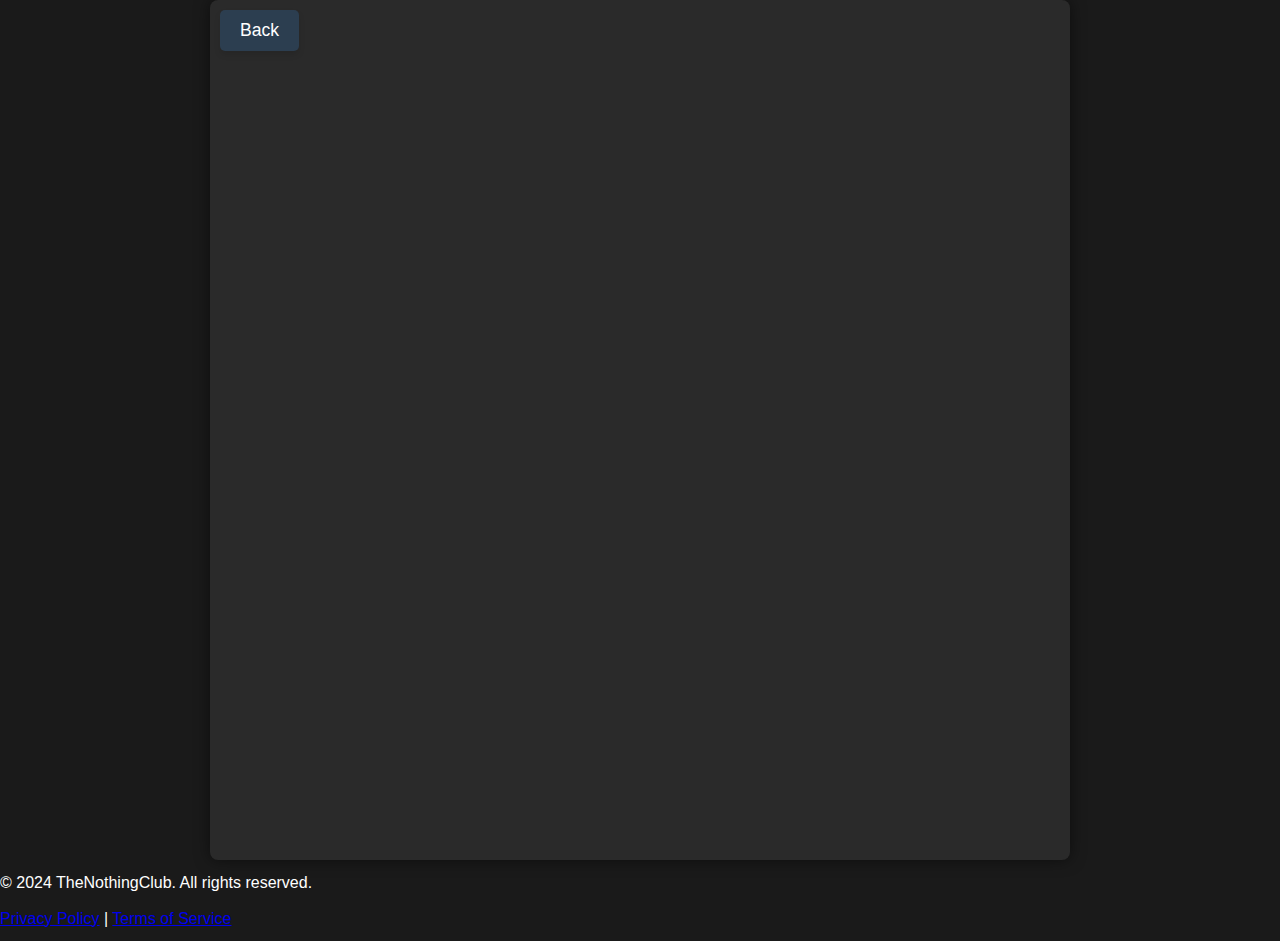
<file: account.html>
<!DOCTYPE html>
<html lang="en">
<head>
    <meta charset="UTF-8">
    <meta name="viewport" content="width=device-width, initial-scale=1.0">
    <title>Your Account - TheNothingClub</title>
    <script type="text/javascript">
        (function(c,l,a,r,i,t,y){
            c[a]=c[a]||function(){(c[a].q=c[a].q||[]).push(arguments)};
            t=l.createElement(r);t.async=1;t.src="https://www.clarity.ms/tag/"+i;
            y=l.getElementsByTagName(r)[0];y.parentNode.insertBefore(t,y);
        })(window, document, "clarity", "script", "orzc4s569g");
    </script>
</head>
    <style>
        body {
            font-family: Arial, sans-serif;
            margin: 0;
            padding: 0;
            background-color: #1a1a1a;
            color: white;
            display: flex;
            flex-direction: column; /* Stack items vertically */
            min-height: 100vh; /* Ensure body takes at least full viewport height */
        }
        .content {
            display: flex; 
            justify-content: center; 
            align-items: center; 
            flex: 1; /* Take up all available space */
        }
        .container {
            max-width: 800px;
            width: 90%;
            background-color: #2a2a2a;
            padding: 30px;
            box-shadow: 0 0 15px rgba(0, 0, 0, 0.5);
            border-radius: 8px;
            position: relative;
            min-height: 800px;
        }
        .home-button {
            position: absolute;
            top: 10px;
            left: 10px;
            padding: 10px 20px;
            background-color: #2c3e50;
            color: white;
            text-decoration: none;
            border-radius: 5px;
            font-size: 1.1em;
            transition: background-color 0.3s ease, transform 0.2s ease;
            box-shadow: 0 4px 6px rgba(0, 0, 0, 0.1);
        }
        .home-button:hover {
            background-color: #1a2736;
            transform: translateY(-2px);
        }
        .home-button:active {
            transform: translateY(1px);
        }
        h1 {
            text-align: center;
            font-size: 2em;
            margin-bottom: 20px;
            color: white;
        }
        h2 {
            font-size: 1.5em;
            color: white;
            margin-top: 30px;
            border-bottom: 2px solid #ddd;
            padding-bottom: 10px;
        }
        p {
            line-height: 1.6;
            margin: 10px 0;
        }
        ul {
            list-style-type: disc;
            margin-left: 20px;
        }
        .footer {
            text-align: center;
            margin-top: auto; /* Pushes the footer to the bottom */
            font-size: 0.9em;
            color: white;
            padding: 20px 0; /* Add padding for spacing */
            }
            
    </style>
</head>
<body>
    <div class="content">
        <div class="container">
            <a href="/" class="home-button">Back</a>
            <h1>‎</h1>
            <div id="my-store-88801086"></div>
        </div>
    </div>

    <script data-cfasync="false" type="text/javascript" src="https://app.ecwid.com/script.js?88801086&data_platform=code&data_date=2024-11-01" charset="utf-8"></script>
    <script type="text/javascript"> 
        xProductBrowser("categoriesPerRow=3","views=grid(20,3) list(60) table(60)","categoryView=grid","searchView=list","id=my-store-88801086");
    </script>

<footer>
    <p>&copy; 2024 TheNothingClub. All rights reserved.</p>
    <p><a href="privacypolicy.html">Privacy Policy</a> | <a href="ToS.html">Terms of Service</a></p>
</footer>
</body>
</html>
</file>
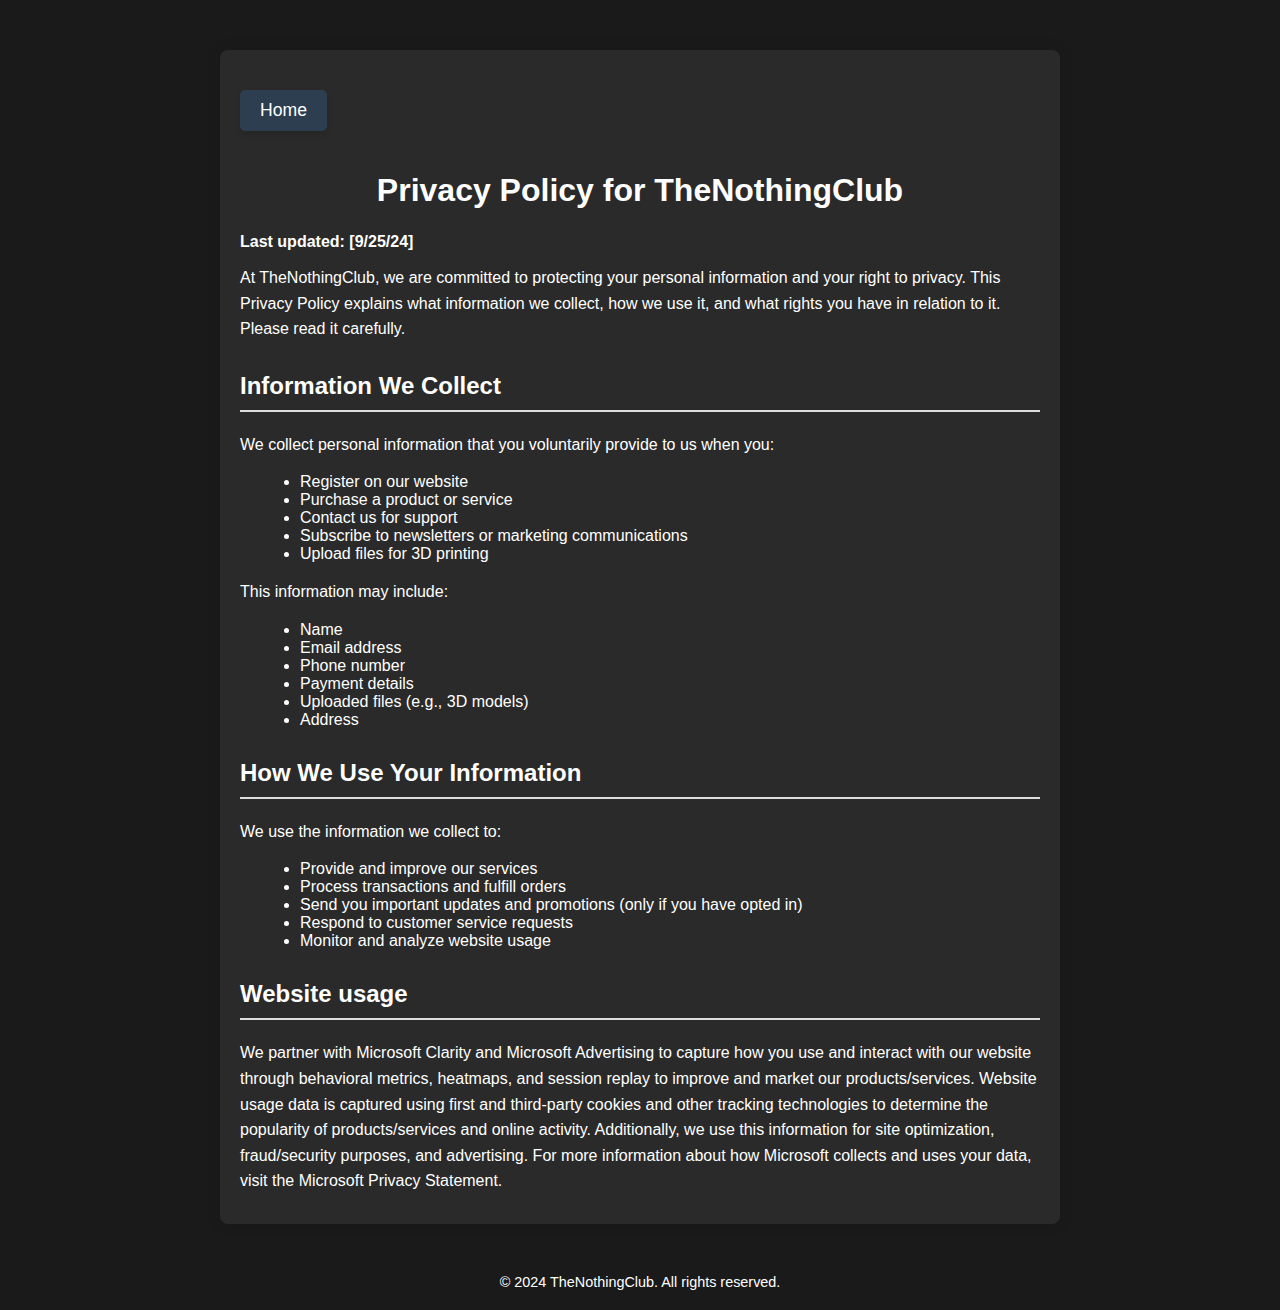
<file: privacypolicy.html>
<!DOCTYPE html>
<html lang="en">
<head>
    <meta charset="UTF-8">
    <meta name="viewport" content="width=device-width, initial-scale=1.0">
    <title>Privacy Policy - TheNothingClub</title>
    <script type="text/javascript">
        (function(c,l,a,r,i,t,y){
            c[a]=c[a]||function(){(c[a].q=c[a].q||[]).push(arguments)};
            t=l.createElement(r);t.async=1;t.src="https://www.clarity.ms/tag/"+i;
            y=l.getElementsByTagName(r)[0];y.parentNode.insertBefore(t,y);
        })(window, document, "clarity", "script", "orzc4s569g");
    </script>
</head>
    <style>
        body {
            font-family: Arial, sans-serif;
            margin: 0;
            padding: 0;
            background-color: #1a1a1a; /* Page background color */
            color: white;
        }
        .container {
            max-width: 800px;
            margin: 50px auto;
            background-color: #2a2a2a;
            padding: 20px;
            box-shadow: 0 0 15px rgba(0, 0, 0, 0.1);
            border-radius: 8px;
        }
        h1 {
            text-align: center;
            font-size: 2em;
            margin-bottom: 20px;
            color: white;
        }
        h2 {
            font-size: 1.5em;
            color: white;
            margin-top: 30px;
            border-bottom: 2px solid #ddd;
            padding-bottom: 10px;
        }
        p {
            line-height: 1.6;
            margin: 10px 0;
        }
        ul {
            list-style-type: disc;
            margin-left: 20px;
        }
        .footer {
            text-align: center;
            margin-top: 50px;
            font-size: 0.9em;
            color: white;
            padding-bottom: 20px;
        }
        .home-button {
            display: inline-block;
            text-align: center;
            margin: 20px auto;
            padding: 10px 20px;
            background-color: #2c3e50; /* Darker color for the button to stand out */
            color: white;
            text-decoration: none;
            border-radius: 5px;
            font-size: 1.1em;
            transition: background-color 0.3s ease, transform 0.2s ease;
            box-shadow: 0 4px 6px rgba(0, 0, 0, 0.1);
        }
        .home-button:hover {
            background-color: #1a2736; /* Darker shade for hover */
            transform: translateY(-2px);
        }
        .home-button:active {
            transform: translateY(1px);
        }
    </style>
</head>
<body>
    <div class="container">
        <a href="/" class="home-button">Home</a>
        <h1>Privacy Policy for TheNothingClub</h1>
        <p><strong>Last updated: [9/25/24]</strong></p>

        <p>At TheNothingClub, we are committed to protecting your personal information and your right to privacy. This Privacy Policy explains what information we collect, how we use it, and what rights you have in relation to it. Please read it carefully.</p>

        <h2>Information We Collect</h2>
        <p>We collect personal information that you voluntarily provide to us when you:</p>
        <ul>
            <li>Register on our website</li>
            <li>Purchase a product or service</li>
            <li>Contact us for support</li>
            <li>Subscribe to newsletters or marketing communications</li>
            <li>Upload files for 3D printing</li>
        </ul>
        <p>This information may include:</p>
        <ul>
            <li>Name</li>
            <li>Email address</li>
            <li>Phone number</li>
            <li>Payment details</li>
            <li>Uploaded files (e.g., 3D models)</li>
            <li>Address</li>
        </ul>

        <h2>How We Use Your Information</h2>
        <p>We use the information we collect to:</p>
        <ul>
            <li>Provide and improve our services</li>
            <li>Process transactions and fulfill orders</li>
            <li>Send you important updates and promotions (only if you have opted in)</li>
            <li>Respond to customer service requests</li>
            <li>Monitor and analyze website usage</li>
        </ul>
        <h2>Website usage</h2>
        <p>We partner with Microsoft Clarity and Microsoft Advertising to capture how you use and interact with our website through behavioral metrics, heatmaps, and session replay to improve and market our products/services. Website usage data is captured using first and third-party cookies and other tracking technologies to determine the popularity of products/services and online activity. Additionally, we use this information for site optimization, fraud/security purposes, and advertising. For more information about how Microsoft collects and uses your data, visit the Microsoft Privacy Statement.</p>
    </div>
    <div class="footer">
        &copy; 2024 TheNothingClub. All rights reserved.
    </div>
</body>
</html>
</file>
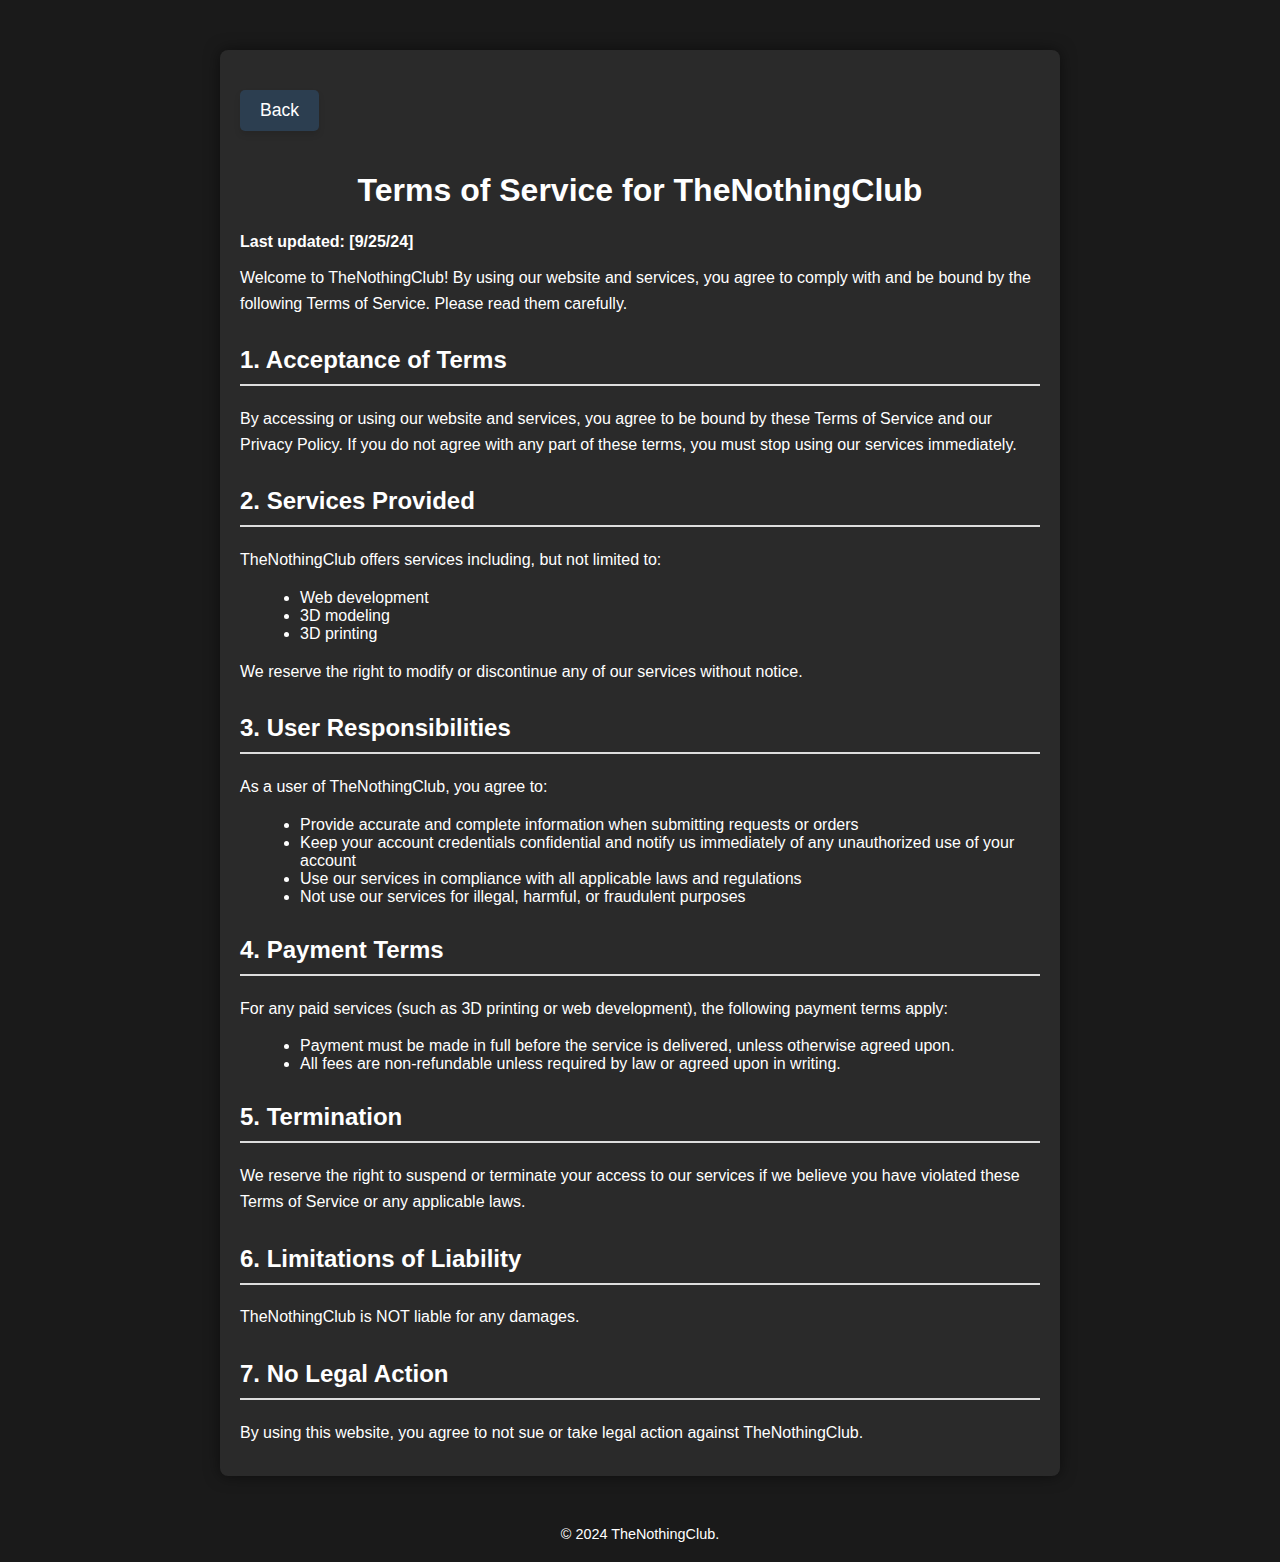
<file: ToS.html>
<!DOCTYPE html>
<html lang="en">
<head>
    <meta charset="UTF-8">
    <meta name="viewport" content="width=device-width, initial-scale=1.0">
    <title>Privacy Policy - TheNothingClub</title>
    <script type="text/javascript">
        (function(c,l,a,r,i,t,y){
            c[a]=c[a]||function(){(c[a].q=c[a].q||[]).push(arguments)};
            t=l.createElement(r);t.async=1;t.src="https://www.clarity.ms/tag/"+i;
            y=l.getElementsByTagName(r)[0];y.parentNode.insertBefore(t,y);
        })(window, document, "clarity", "script", "orzc4s569g");
    </script>
</head>
    <style>
        body {
            font-family: Arial, sans-serif;
            margin: 0;
            padding: 0;
            background-color: #1a1a1a;
            color: white;
        }
        .container {
            max-width: 800px;
            margin: 50px auto;
            background-color: #2a2a2a;
            padding: 20px;
            box-shadow: 0 0 15px rgba(0, 0, 0, 0.5);
            border-radius: 8px;
        }
        h1 {
            text-align: center;
            font-size: 2em;
            margin-bottom: 20px;
            color: white;
        }
        h2 {
            font-size: 1.5em;
            color: white;
            margin-top: 30px;
            border-bottom: 2px solid #ddd;
            padding-bottom: 10px;
        }
        p {
            line-height: 1.6;
            margin: 10px 0;
        }
        ul {
            list-style-type: disc;
            margin-left: 20px;
        }
        .footer {
            text-align: center;
            margin-top: 50px;
            font-size: 0.9em;
            color: white;
            padding-bottom: 20px;
        }
        .home-button {
            display: inline-block;
            text-align: center;
            margin: 20px auto;
            padding: 10px 20px;
            background-color: #2c3e50; /* Darker color for the button to stand out */
            color: white;
            text-decoration: none;
            border-radius: 5px;
            font-size: 1.1em;
            transition: background-color 0.3s ease, transform 0.2s ease;
            box-shadow: 0 4px 6px rgba(0, 0, 0, 0.1);
        }
        .home-button:hover {
            background-color: #1a2736; /* Darker shade for hover */
            transform: translateY(-2px);
        }
        .home-button:active {
            transform: translateY(1px);
        }
    </style>
</head>
<body>
    <body>
        <div class="container">
            <a href="/" class="home-button">Back</a>
            <h1>Terms of Service for TheNothingClub</h1>
            <p><strong>Last updated: [9/25/24]</strong></p>
            
            <p>Welcome to TheNothingClub! By using our website and services, you agree to comply with and be bound by the following Terms of Service. Please read them carefully.</p>
    
            <h2>1. Acceptance of Terms</h2>
            <p>By accessing or using our website and services, you agree to be bound by these Terms of Service and our Privacy Policy. If you do not agree with any part of these terms, you must stop using our services immediately.</p>
    
            <h2>2. Services Provided</h2>
            <p>TheNothingClub offers services including, but not limited to:</p>
            <ul>
                <li>Web development</li>
                <li>3D modeling</li>
                <li>3D printing</li>
            </ul>
            <p>We reserve the right to modify or discontinue any of our services without notice.</p>
    
            <h2>3. User Responsibilities</h2>
            <p>As a user of TheNothingClub, you agree to:</p>
            <ul>
                <li>Provide accurate and complete information when submitting requests or orders</li>
                <li>Keep your account credentials confidential and notify us immediately of any unauthorized use of your account</li>
                <li>Use our services in compliance with all applicable laws and regulations</li>
                <li>Not use our services for illegal, harmful, or fraudulent purposes</li>
            </ul>
    
            <h2>4. Payment Terms</h2>
            <p>For any paid services (such as 3D printing or web development), the following payment terms apply:</p>
            <ul>
                <li>Payment must be made in full before the service is delivered, unless otherwise agreed upon.</li>
                <li>All fees are non-refundable unless required by law or agreed upon in writing.</li>
            </ul>
    
            <h2>5. Termination</h2>
            <p>We reserve the right to suspend or terminate your access to our services if we believe you have violated these Terms of Service or any applicable laws.</p>
    
            <h2>6. Limitations of Liability</h2>
            <p>TheNothingClub is NOT liable for any damages.</p>
    
            <h2>7. No Legal Action</h2>
            <p>By using this website, you agree to not sue or take legal action against TheNothingClub.</p>
        </div>
    <center>
        <div class="footer">
            &copy; 2024 TheNothingClub.
        </div>
    </center>
</body>
</html>
</file>
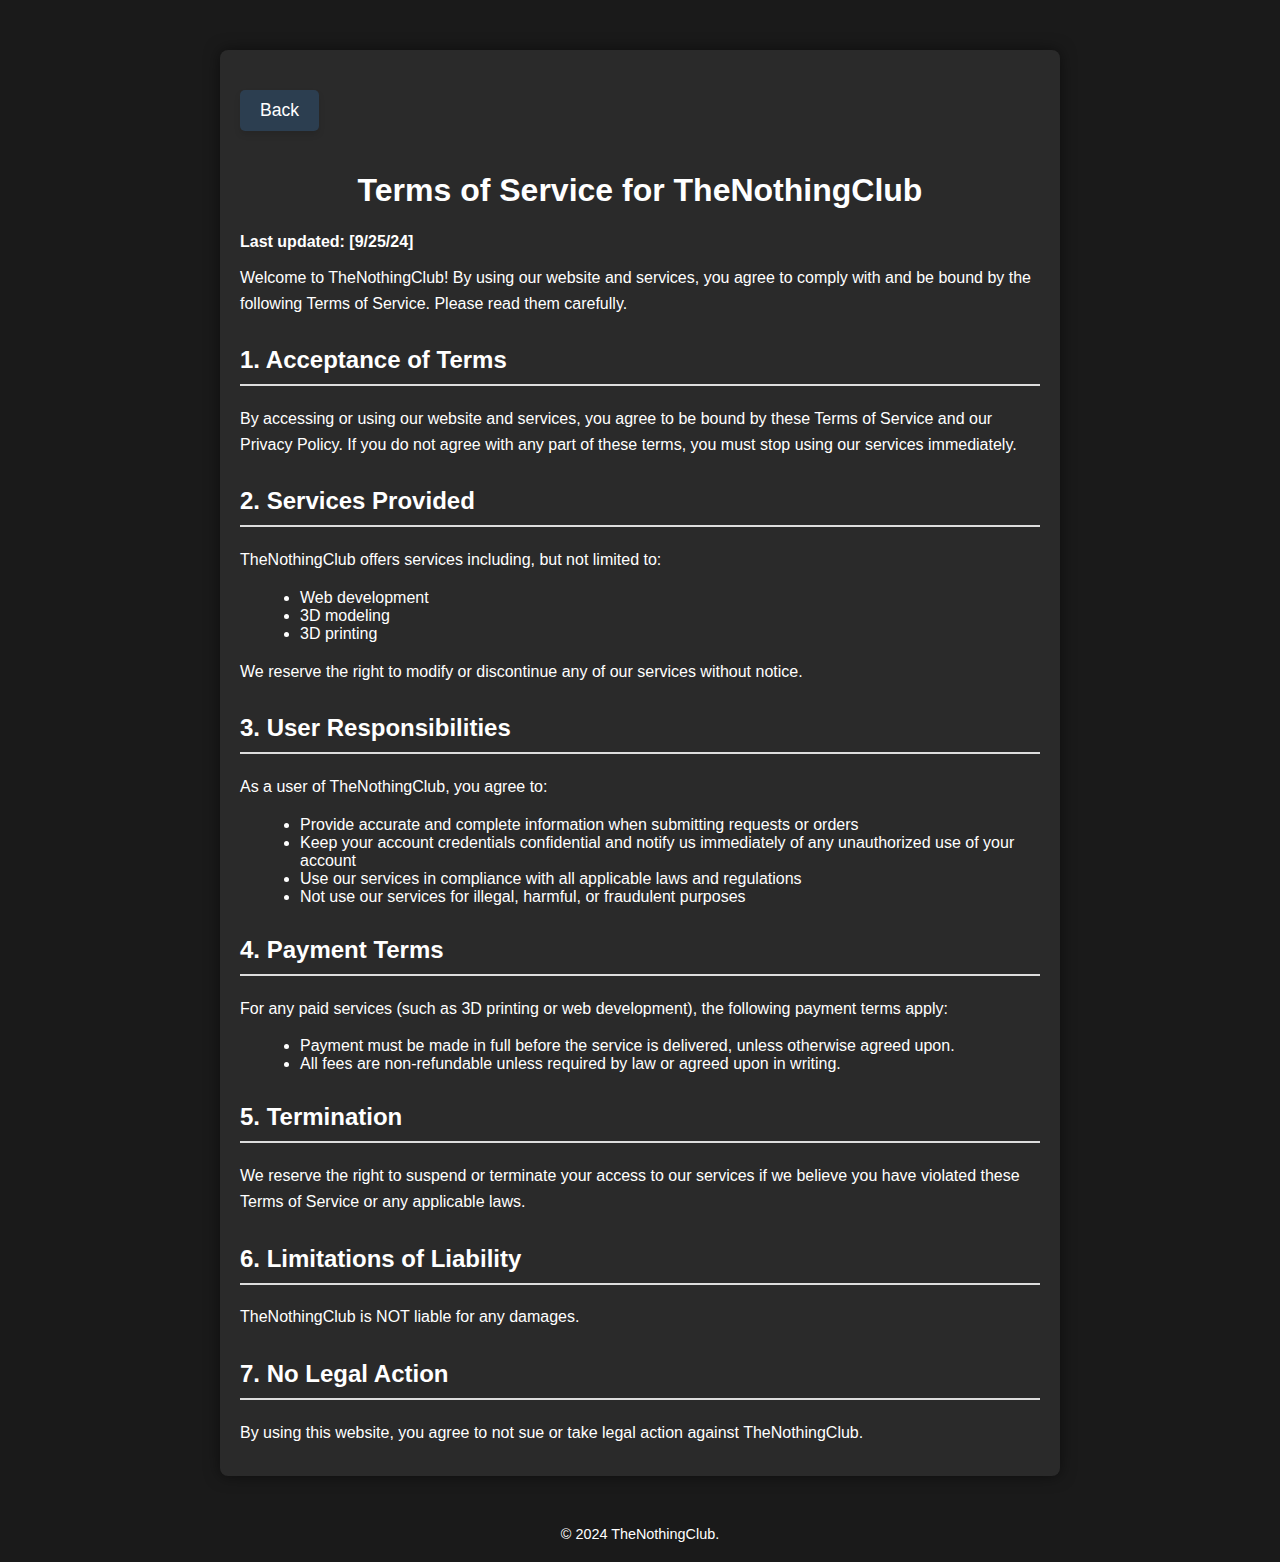
<file: ToS2.html>
<!DOCTYPE html>
<html lang="en">
<head>
    <meta charset="UTF-8">
    <meta name="viewport" content="width=device-width, initial-scale=1.0">
    <title>Privacy Policy - TheNothingClub</title>
    <style>
        body {
            font-family: Arial, sans-serif;
            margin: 0;
            padding: 0;
            background-color: #1a1a1a;
            color: white;
        }
        .container {
            max-width: 800px;
            margin: 50px auto;
            background-color: #2a2a2a;
            padding: 20px;
            box-shadow: 0 0 15px rgba(0, 0, 0, 0.5);
            border-radius: 8px;
        }
        h1 {
            text-align: center;
            font-size: 2em;
            margin-bottom: 20px;
            color: white;
        }
        h2 {
            font-size: 1.5em;
            color: white;
            margin-top: 30px;
            border-bottom: 2px solid #ddd;
            padding-bottom: 10px;
        }
        p {
            line-height: 1.6;
            margin: 10px 0;
        }
        ul {
            list-style-type: disc;
            margin-left: 20px;
        }
        .footer {
            text-align: center;
            margin-top: 50px;
            font-size: 0.9em;
            color: white;
            padding-bottom: 20px;
        }
        .home-button {
            display: inline-block;
            text-align: center;
            margin: 20px auto;
            padding: 10px 20px;
            background-color: #2c3e50; /* Darker color for the button to stand out */
            color: white;
            text-decoration: none;
            border-radius: 5px;
            font-size: 1.1em;
            transition: background-color 0.3s ease, transform 0.2s ease;
            box-shadow: 0 4px 6px rgba(0, 0, 0, 0.1);
        }
        .home-button:hover {
            background-color: #1a2736; /* Darker shade for hover */
            transform: translateY(-2px);
        }
        .home-button:active {
            transform: translateY(1px);
        }
    </style>
</head>
<body>
    <body>
        <div class="container">
            <a href="/" class="home-button">Back</a>
            <h1>Terms of Service for TheNothingClub</h1>
            <p><strong>Last updated: [9/25/24]</strong></p>
            
            <p>Welcome to TheNothingClub! By using our website and services, you agree to comply with and be bound by the following Terms of Service. Please read them carefully.</p>
    
            <h2>1. Acceptance of Terms</h2>
            <p>By accessing or using our website and services, you agree to be bound by these Terms of Service and our Privacy Policy. If you do not agree with any part of these terms, you must stop using our services immediately.</p>
    
            <h2>2. Services Provided</h2>
            <p>TheNothingClub offers services including, but not limited to:</p>
            <ul>
                <li>Web development</li>
                <li>3D modeling</li>
                <li>3D printing</li>
            </ul>
            <p>We reserve the right to modify or discontinue any of our services without notice.</p>
    
            <h2>3. User Responsibilities</h2>
            <p>As a user of TheNothingClub, you agree to:</p>
            <ul>
                <li>Provide accurate and complete information when submitting requests or orders</li>
                <li>Keep your account credentials confidential and notify us immediately of any unauthorized use of your account</li>
                <li>Use our services in compliance with all applicable laws and regulations</li>
                <li>Not use our services for illegal, harmful, or fraudulent purposes</li>
            </ul>
    
            <h2>4. Payment Terms</h2>
            <p>For any paid services (such as 3D printing or web development), the following payment terms apply:</p>
            <ul>
                <li>Payment must be made in full before the service is delivered, unless otherwise agreed upon.</li>
                <li>All fees are non-refundable unless required by law or agreed upon in writing.</li>
            </ul>
    
            <h2>5. Termination</h2>
            <p>We reserve the right to suspend or terminate your access to our services if we believe you have violated these Terms of Service or any applicable laws.</p>
    
            <h2>6. Limitations of Liability</h2>
            <p>TheNothingClub is NOT liable for any damages.</p>
    
            <h2>7. No Legal Action</h2>
            <p>By using this website, you agree to not sue or take legal action against TheNothingClub.</p>
        </div>
    <center>
        <div class="footer">
            &copy; 2024 TheNothingClub.
        </div>
    </center>
</body>
</html>
</file>
